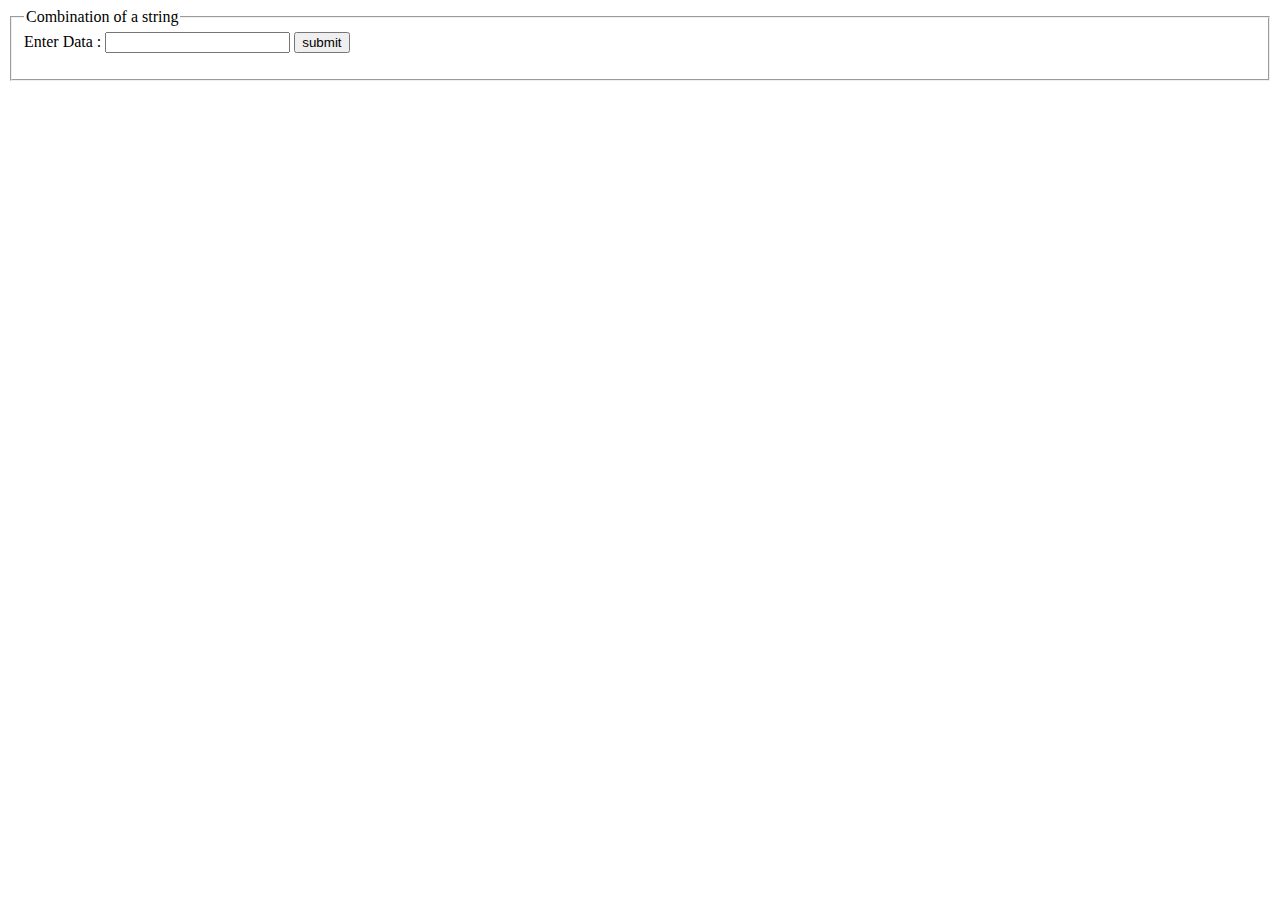
<file: combinationOfString/index.html>
<!DOCTYPE html>
<html lang="en">

<head>
    <meta charset="UTF-8">
    <meta name="viewport" content="width=device-width, initial-scale=1.0">
    <title>Document</title>
</head>

<body>
    <fieldset>
        <legend>Combination of a string</legend>
        <label>Enter Data : </label>
        <input type="text" id="value" required />
        <button onclick={combinationsOfString()}>submit</button>
        <ul id="combiList"></ul>
    </fieldset>
    <script src="./combiOfStr.js"></script>
</body>
</html>
</file>
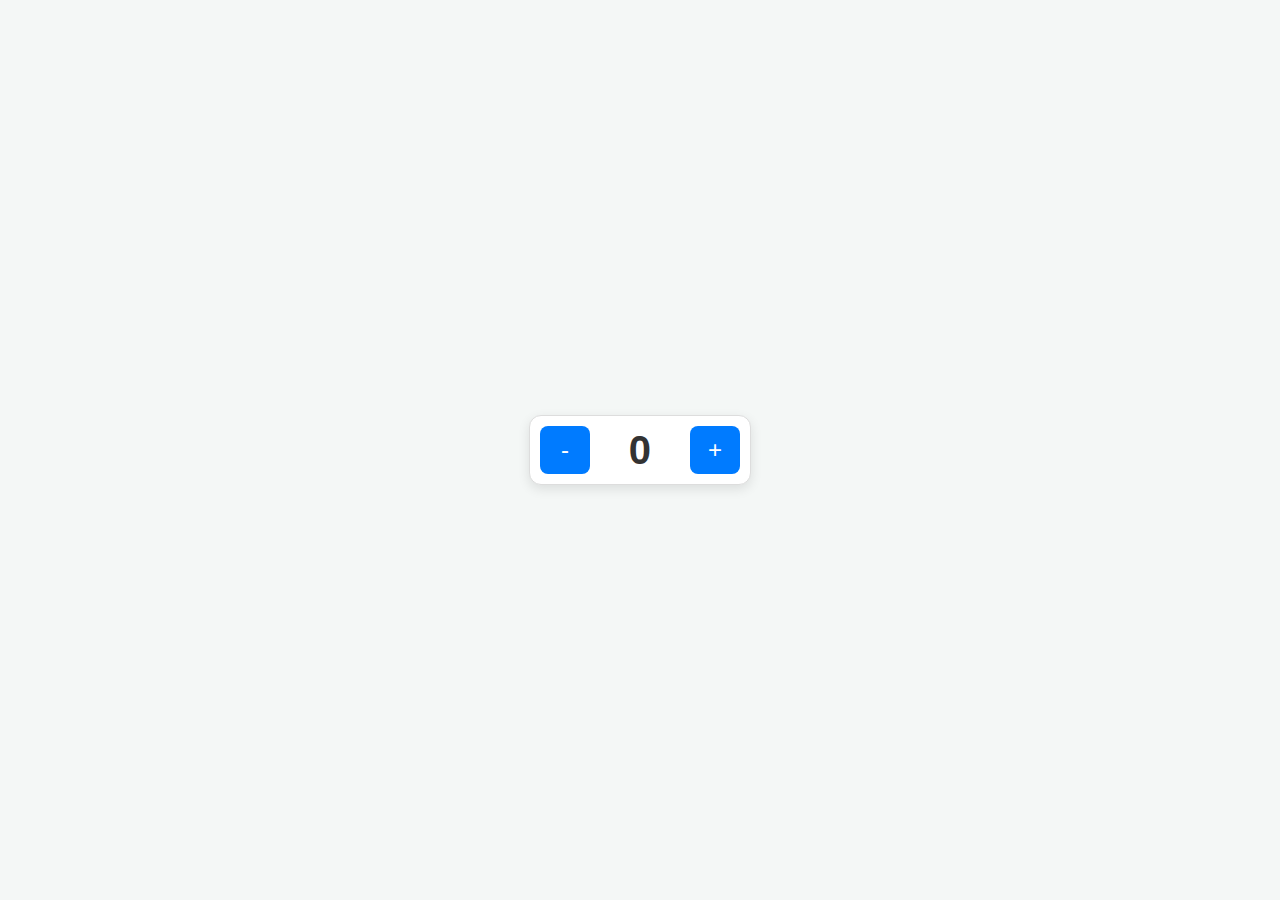
<file: counter/index.html>
<!DOCTYPE html>
<html lang="en">

<head>
    <meta charset="UTF-8">
    <meta name="viewport" content="width=device-width, initial-scale=1.0">
    <title>Document</title>
    <link rel="stylesheet" href="style.css">
</head>

<body>
    <div class="counter-container">
        <button id="decrement-btn" class="counter-btn">-</button>
        <span id="counter-display" class="counter-display">0</span>
        <button id="increment-btn" class="counter-btn">+</button>
    </div>
    <script src="app.js"></script>
</body>

</html>
</file>
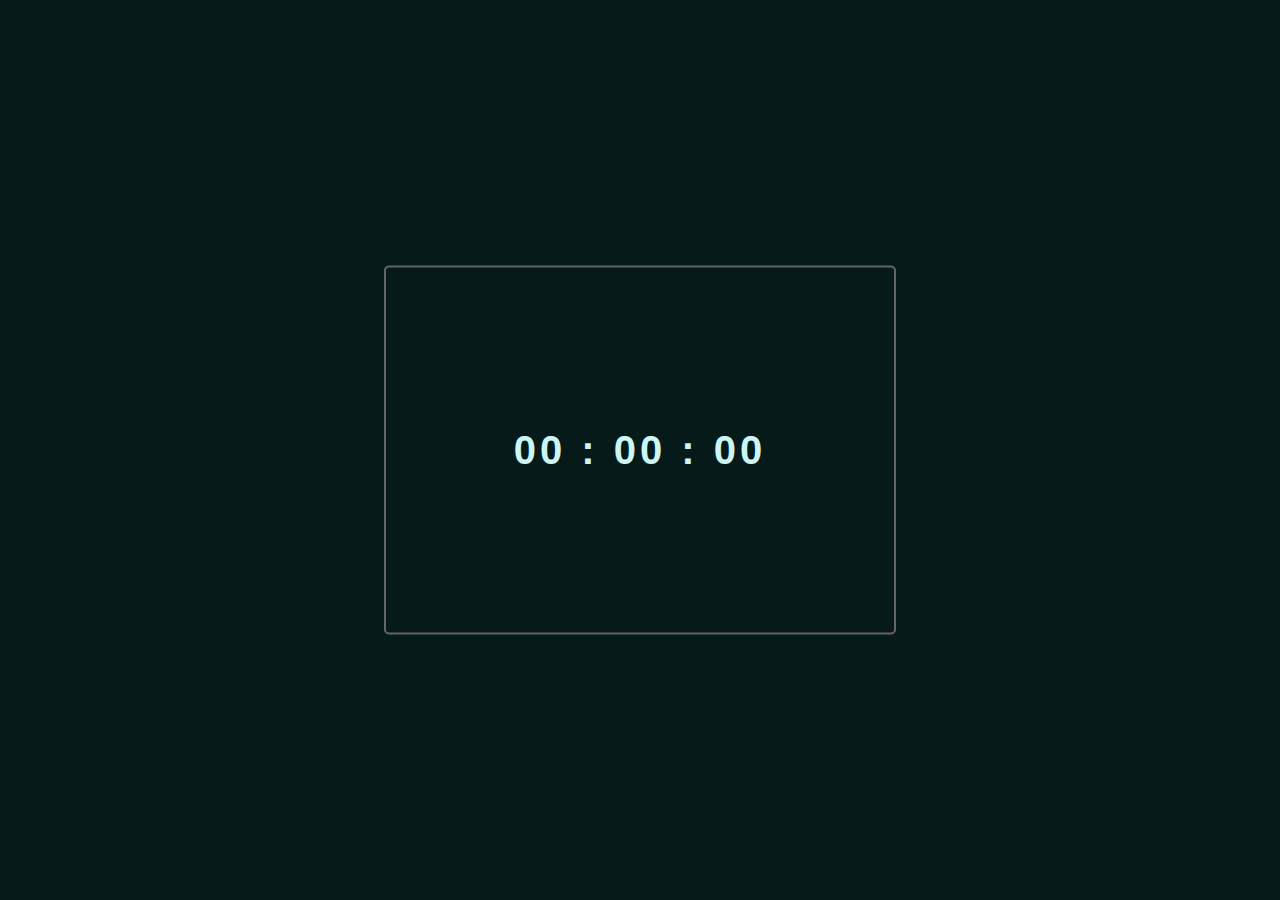
<file: digitalClock/index.html>
<!DOCTYPE html>
<html lang="en">

<head>
    <meta charset="UTF-8">
    <meta name="viewport" content="width=device-width, initial-scale=1.0">
    <title>Digital Clock</title>
    <link rel="stylesheet" href="style.css">
</head>

<body>
    <div id="main_container">
        <div id="clock-container">
            <div id="day">
                <span class="dayBefore"></span>
                <span class="today"></span>
                <span class="dayAfter"></span>
            </div>
            <div id="timer">
                <span id="hr">00</span> :
                <span id="min">00</span> :
                <span id="sec">00</span>
                <span id="moderat"></span>
            </div>
            <div id="month">
                <span class="monthBefore"></span>
                <span class="currMonth"></span>
                <span class="monthAfter"></span>
            </div>
        </div>
    </div>

    <script src="app.js"></script>
</body>

</html>
</file>
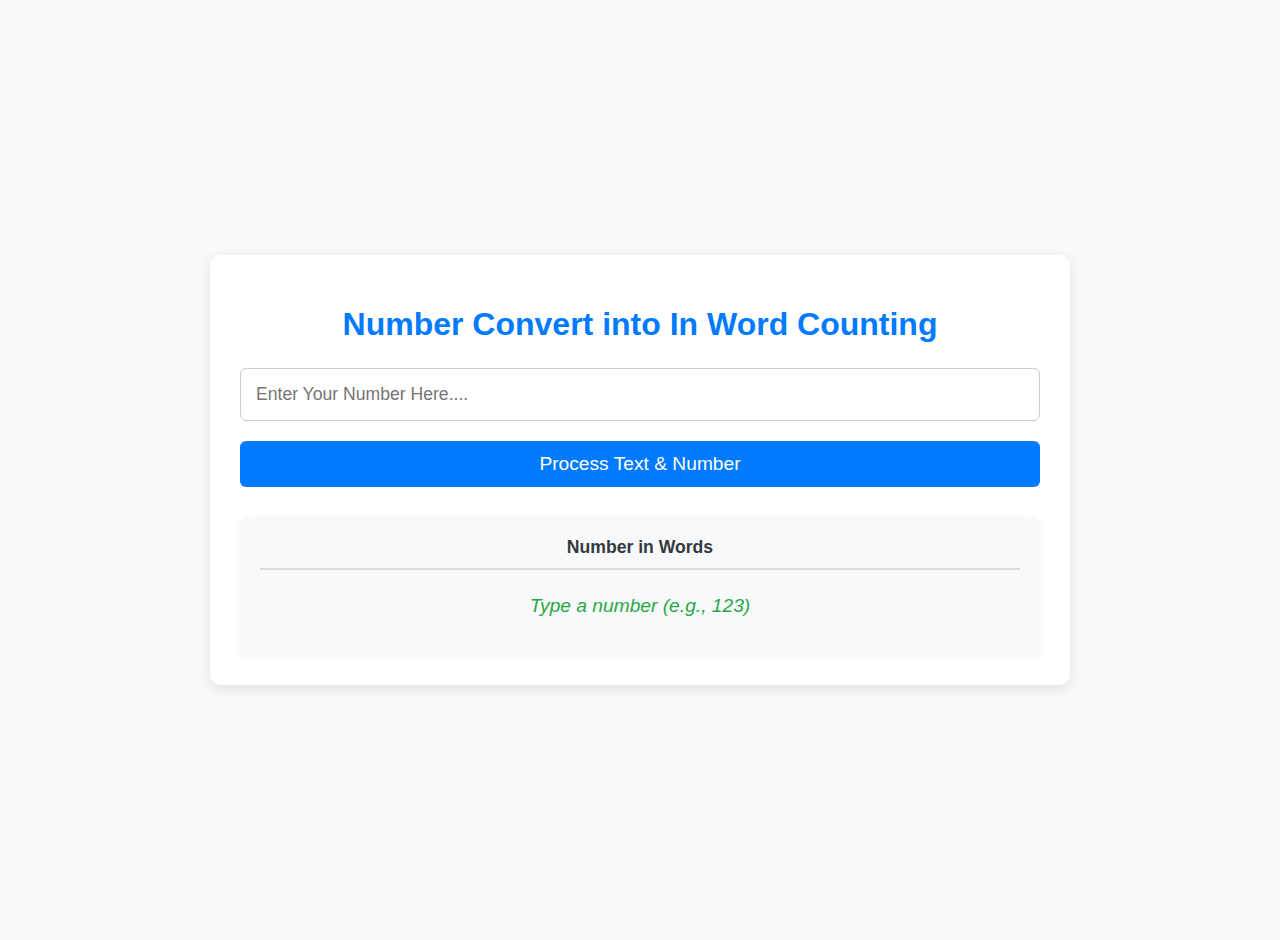
<file: inWordCounting/index.html>
<!DOCTYPE html>
<html lang="en">

<head>
    <meta charset="UTF-8">
    <meta name="viewport" content="width=device-width, initial-scale=1.0">
    <title>In word Counting</title>
    <link rel="stylesheet" href="style.css">
</head>

<body>
    <div id="main-container">
        <h1>Number Convert into In Word Counting</h1>
        <input id="textInput" type="text" placeholder="Enter Your Number Here...." required>


        <button id="processButton">Process Text & Number</button>

        <div class="results-grid" >

            <div class="result-box number-words w-100">
                <h2>Number in Words</h2>
                <div id="numberWordsDisplay" class="count-text">Type a number (e.g., 123)</div>
            </div>
        </div>
    </div>

    <script src="app.js"></script>
</body>

</html>
</file>
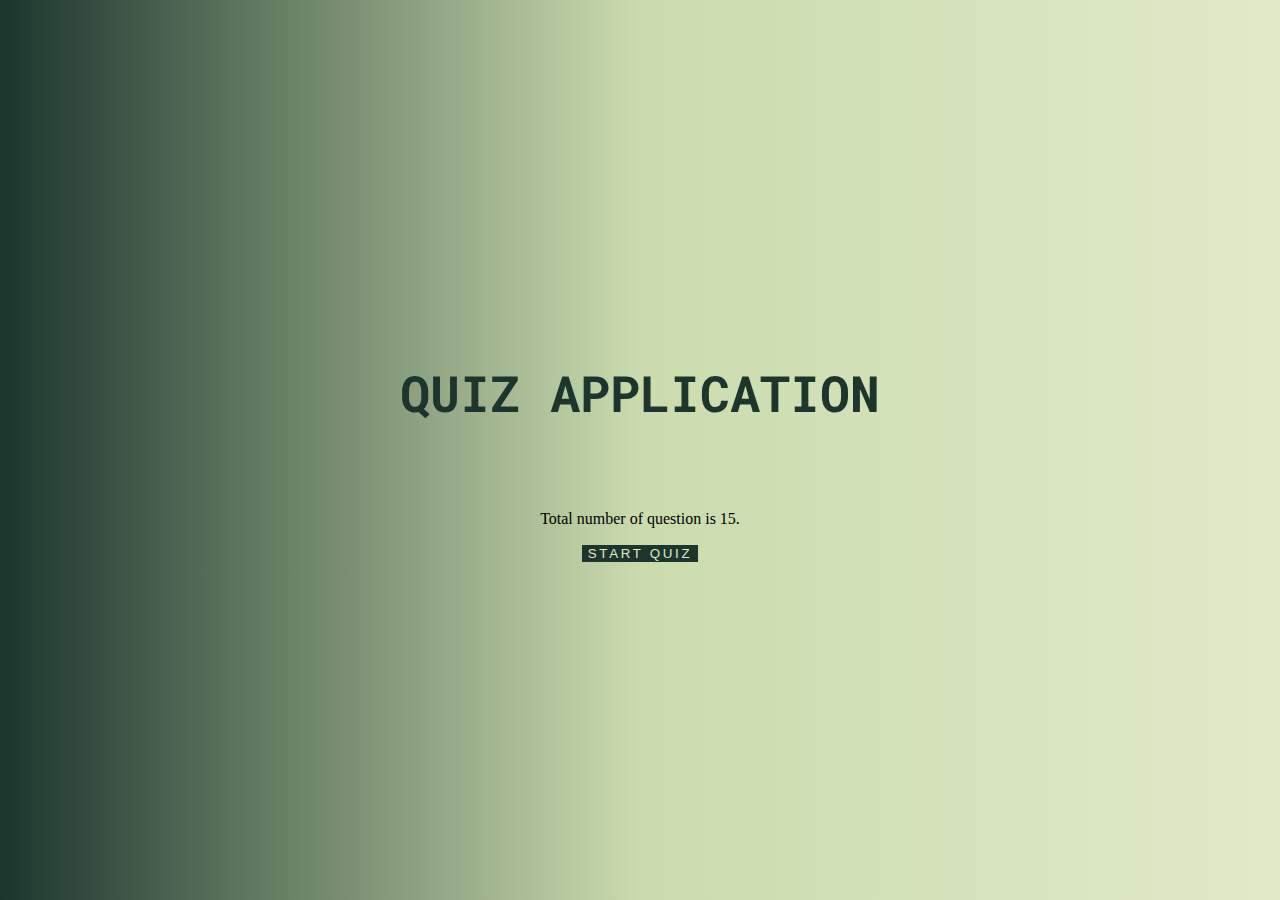
<file: quizApplication/index.html>
<!DOCTYPE html>
<html lang="en">

<head>
    <meta charset="UTF-8">
    <meta name="viewport" content="width=device-width, initial-scale=1.0">
    <title>Quiz App</title>
    <!-- ----------------------- bootstrap css CDN ------------------------ -->
    <link href="https://cdn.jsdelivr.net/npm/bootstrap@5.3.8/dist/css/bootstrap.min.css" rel="stylesheet"
        integrity="sha384-sRIl4kxILFvY47J16cr9ZwB07vP4J8+LH7qKQnuqkuIAvNWLzeN8tE5YBujZqJLB" crossorigin="anonymous">
    <!-- ----------------------------- Google Fonts------------------------ -->
    <link rel="preconnect" href="https://fonts.googleapis.com">
    <link rel="preconnect" href="https://fonts.gstatic.com" crossorigin>
    <link
        href="https://fonts.googleapis.com/css2?family=Bebas+Neue&family=Bungee&family=Roboto+Mono:ital,wght@0,100..700;1,100..700&display=swap"
        rel="stylesheet">
    <!-- ----------------------- Local CSS --------------------------------- -->
    <link href="style.css" rel="stylesheet" type="text/css">
</head>

<body>
    <div class="container-fluide">
        <!-- --------------------Start Container --------------------------- -->
        <div id="start_container" class="card w-50 mb-3 mx-auto my-0">
            <div class="card-body">
                <h5 class="card-title">Quiz Application</h5>
                <p class="card-text">Total number of question is 15.</p>
                <button id="startBtn" type="button" class="btn btn-success" onclick="startQuiz()">Start quiz</button>
            </div>
        </div>

        <!-- ------------------------- Question Container --------------------------- -->
        <div id="question_continer" class="card w-50 mb-3 mx-auto my-0" style="height: 620px;">
            <div class="card-img-top showQue">
                <div id="header">
                    <span id="queCounter">Question no 1 to 5 .</span>
                    <span id="clock">00:00</span>
                </div>
                <p id="que">01 : What is the capital of Pakistan?</p>
            </div>
            <div class="card-body options_container">
                <ul class="mt-5" id="optionUl"></ul>
                <button id="nextQueBtn" onclick="nextQuestion()">Next</button>
            </div>
        </div>

        <!-- ------------------------------Result Container -------------------------- -->
        <div id="result_container" class="card w-50 mb-3 mx-auto my-0 p-4 result">
            <div class="result_content">
                <div id="result_header">
                    <h1>QUIZ RESULT</h1>
                </div>
                <div id="result_box">
                    <table>
                        <tr>
                            <td>Total Question</td>
                            <td><span class="total-question">5</span></td>
                        </tr>
                        <tr>
                            <td>Attempt</td>
                            <td><span class="attempt-question">5</span></td>
                        </tr>
                        <tr>
                            <td>correct</td>
                            <td><span class="total-correct">5</span></td>
                        </tr>
                        <tr>
                            <td>Wrong</td>
                            <td><span class="total-wrong">3</span></td>
                        </tr>
                        <tr>
                            <td>percentage</td>
                            <td><span class="percentage">50.00%</span></td>
                        </tr>
                        <tr>
                            <td>Your Total Score</td>
                            <td><span class="attemptDiv">3/5</span></td>
                        </tr>
                    </table>
                </div>
                <button id="tryAgainBtn" class="btn btn-success mt-3 " onclick="startQuiz()">Try again</button>
                <button id="homeBtn" class="btn btn-success mt-3 " onclick="home()">home</button>
            </div>
        </div>
    </div>

    <!-- ---------------------------- bootstrap js CDN -------------------------------- -->
    <script src="https://cdn.jsdelivr.net/npm/@popperjs/core@2.11.8/dist/umd/popper.min.js"
        integrity="sha384-I7E8VVD/ismYTF4hNIPjVp/Zjvgyol6VFvRkX/vR+Vc4jQkC+hVqc2pM8ODewa9r"
        crossorigin="anonymous"></script>
    <script src="https://cdn.jsdelivr.net/npm/bootstrap@5.3.8/dist/js/bootstrap.min.js"
        integrity="sha384-G/EV+4j2dNv+tEPo3++6LCgdCROaejBqfUeNjuKAiuXbjrxilcCdDz6ZAVfHWe1Y"
        crossorigin="anonymous"></script>
    <!-- --------------------------------- Local js ----------------------------------- -->
    <script src="app.js"></script>
</body>

</html>
</file>
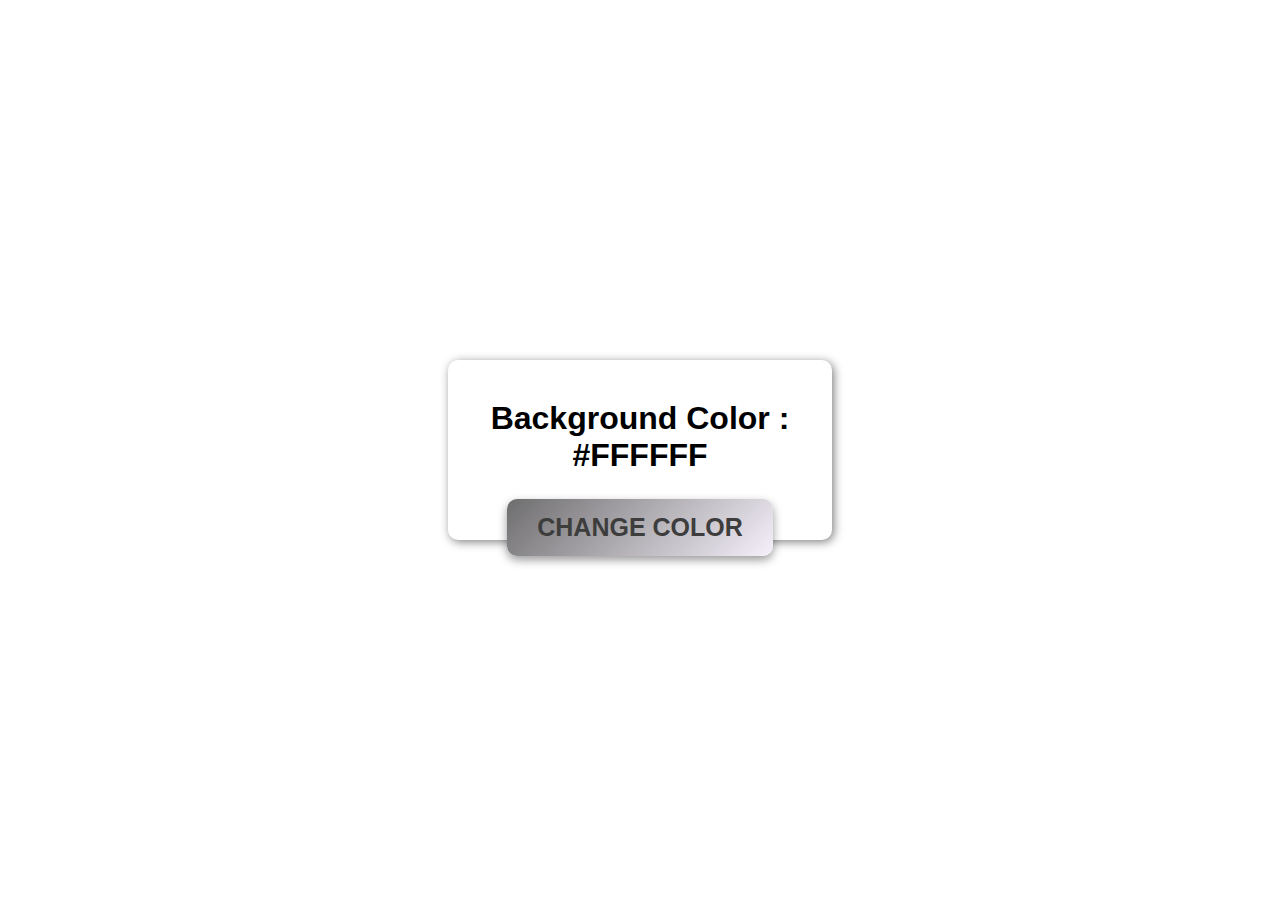
<file: randomColorChanger/index.html>
<!DOCTYPE html>
<html lang="en">

<head>
    <meta charset="UTF-8">
    <meta name="viewport" content="width=device-width, initial-scale=1.0">
    <title>Document</title>
    <link rel="stylesheet" href="style.css">
</head>

<body>
    <div id="container">
        <h1>Background Color : <span id="coloCode">#FFFFFF</span></h1>
        <button id="btn" onclick="handleColorChange()">Change Color</button>
    </div>
    <script src="app.js"></script>
</body>

</html>
</file>
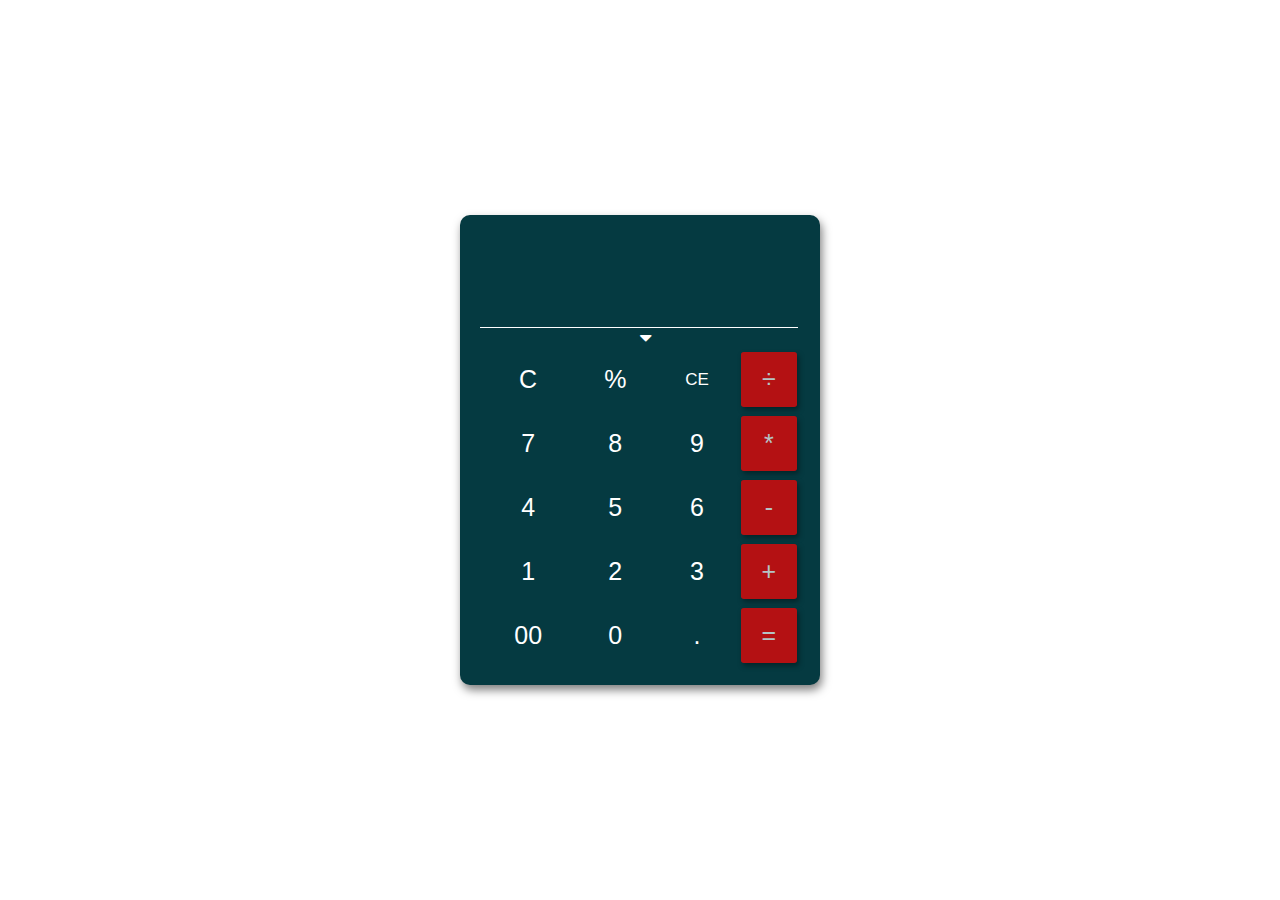
<file: simpleCalculator/index.html>
<!DOCTYPE html>
<html lang="en">
<head>
    <meta charset="UTF-8">
    <meta name="viewport" content="width=device-width, initial-scale=1.0">
    <title>calculator</title>
    <link href="style.css" type="text/css" rel="stylesheet">
    <link rel="stylesheet" href="https://cdnjs.cloudflare.com/ajax/libs/font-awesome/4.7.0/css/font-awesome.min.css">

</head>
<body>
    <div class="container">
        <div class="calc">
        <div id="currHistory"></div>
        <input type="text" id="resultBar"/>
        <div id="historyBtn" class="fa fa-caret-down" arial-hidden="true"></div>
        <table id="keyBoard">

            <tr>
                <td><button class="calcBtn" onclick="clearData()">C</button></td>
                <td><button class="calcBtn" onclick="getNumber('%')">%</button></td>
                <td><button class="calcBtn" onclick="cut()" style="font-size:17px;">CE</button></td>
                <td><button class="calcBtn red" onclick="getNumber('/')">&#247;</button></td>
            </tr>
            <tr>
                <td><button class="calcBtn" onclick="getNumber('7')">7</button></td>
                <td><button class="calcBtn" onclick="getNumber('8')">8</button></td>
                <td><button class="calcBtn" onclick="getNumber('9')">9</button></td>
                <td><button class="calcBtn red" onclick="getNumber('*')">*</button></td>
            </tr>
            <tr>
                <td><button class="calcBtn" onclick="getNumber('4')">4</button></td>
                <td><button class="calcBtn" onclick="getNumber('5')">5</button></td>
                <td><button class="calcBtn" onclick="getNumber('6')">6</button></td>
                <td><button class="calcBtn red" onclick="getNumber('-')">-</button></td>
            </tr>
            <tr>
                <td><button class="calcBtn" onclick="getNumber('1')">1</button></td>
                <td><button class="calcBtn" onclick="getNumber('2')">2</button></td>
                <td><button class="calcBtn" onclick="getNumber('3')">3</button></td>
                <td><button class="calcBtn red" onclick="getNumber('+')">+</button></td>
            </tr>   
            <tr>
                <td><button class="calcBtn" onclick="getNumber('00')">00</button></td>
                <td><button class="calcBtn" onclick="getNumber('0')">0</button></td>
                <td><button class="calcBtn" onclick="getNumber('.')">.</button></td>
                <td><button class="calcBtn red" onclick="result('=')">=</button></td>
            </tr>         

        </table>

        
        <div id="history">
            <div id="historyData">
                <ul id="historyList">
                </ul>
            </div>
            <div class="footerBtn">
                <div id="calcBtn" class="calcBtn">
                    <span class="fa fa-calculator" arial-hidden="true"></span>
                    <span class="BtnText">calculator</span>
                </div>
                <div id="clearBtn" class="clearBtn">
                    <span class="fa fa-trash" arial-hidden="true"></span>
                    <span class="BtnText">Delete</span>
                </div>
            </div>
        </div>
        </div>
    </div>
    
</body>
    <script src="jquery-3.4.1.min.js"></script>
    <script src="app.js"></script>
</html>
</file>
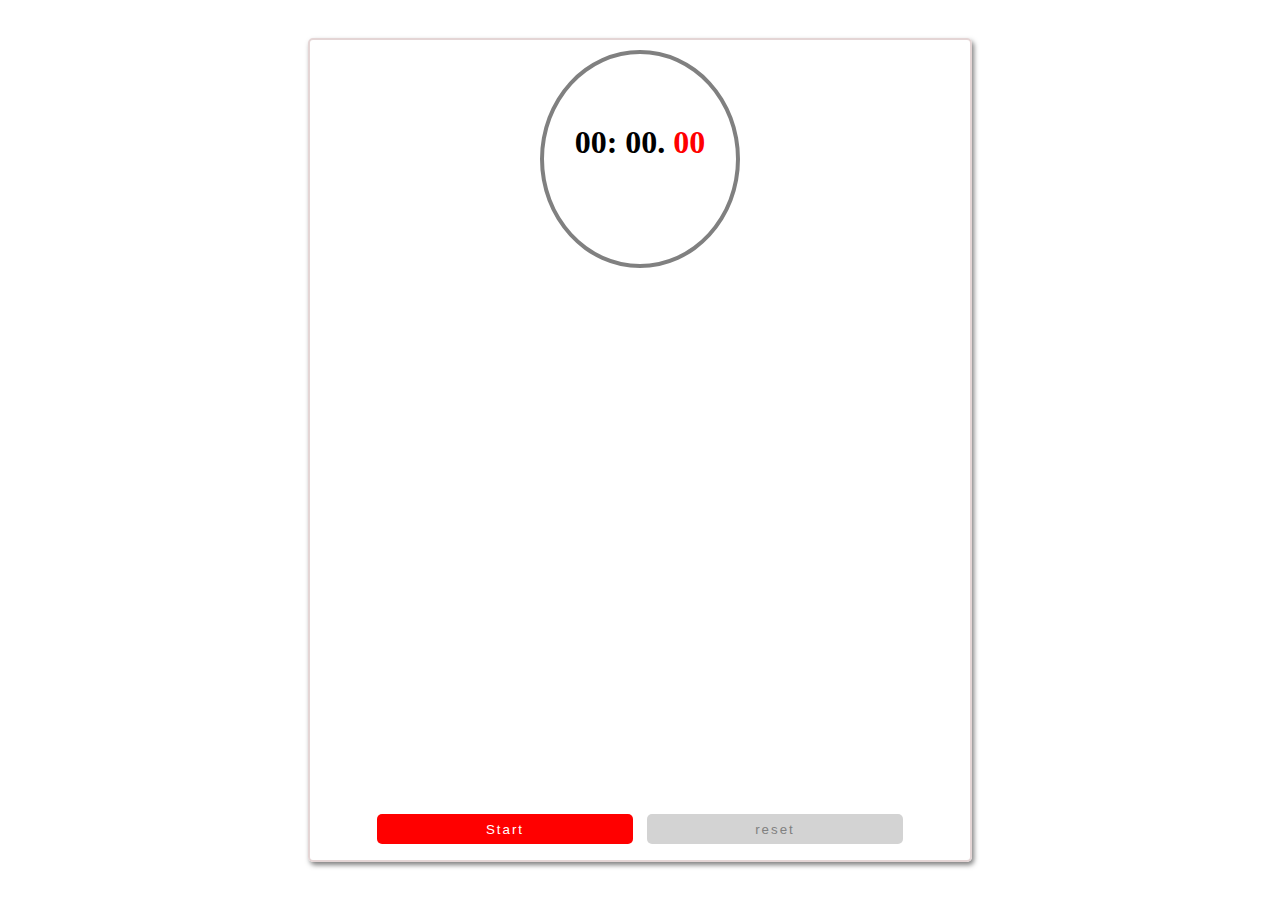
<file: stopWatch/index.html>
<!DOCTYPE html>
<html lang="en">

<head>
    <meta charset="UTF-8">
    <meta name="viewport" content="width=device-width, initial-scale=1.0">
    <title>stopWatch</title>
    <link href="style.css" type="text/css" rel="stylesheet" />
</head>

<body>
    <div class="container">
        <h1 class="screen">
            <span id="min">00</span>:
            <span id="sec">00</span>.
            <span id="milliSec" style="color:red">00</span>
        </h1>
        <div class="lap">
            <ul id="lapList">
            </ul>
        </div>
        <div id="btn_pair1">
            <button id="startStop" class="start" onclick="stopwatch()">Start</button>
            <button id="resetLap" class="reset" onclick="resetLap()">reset</button>
        </div>
    </div>
    <script src="app.js"></script>
</body>

</html>
</file>
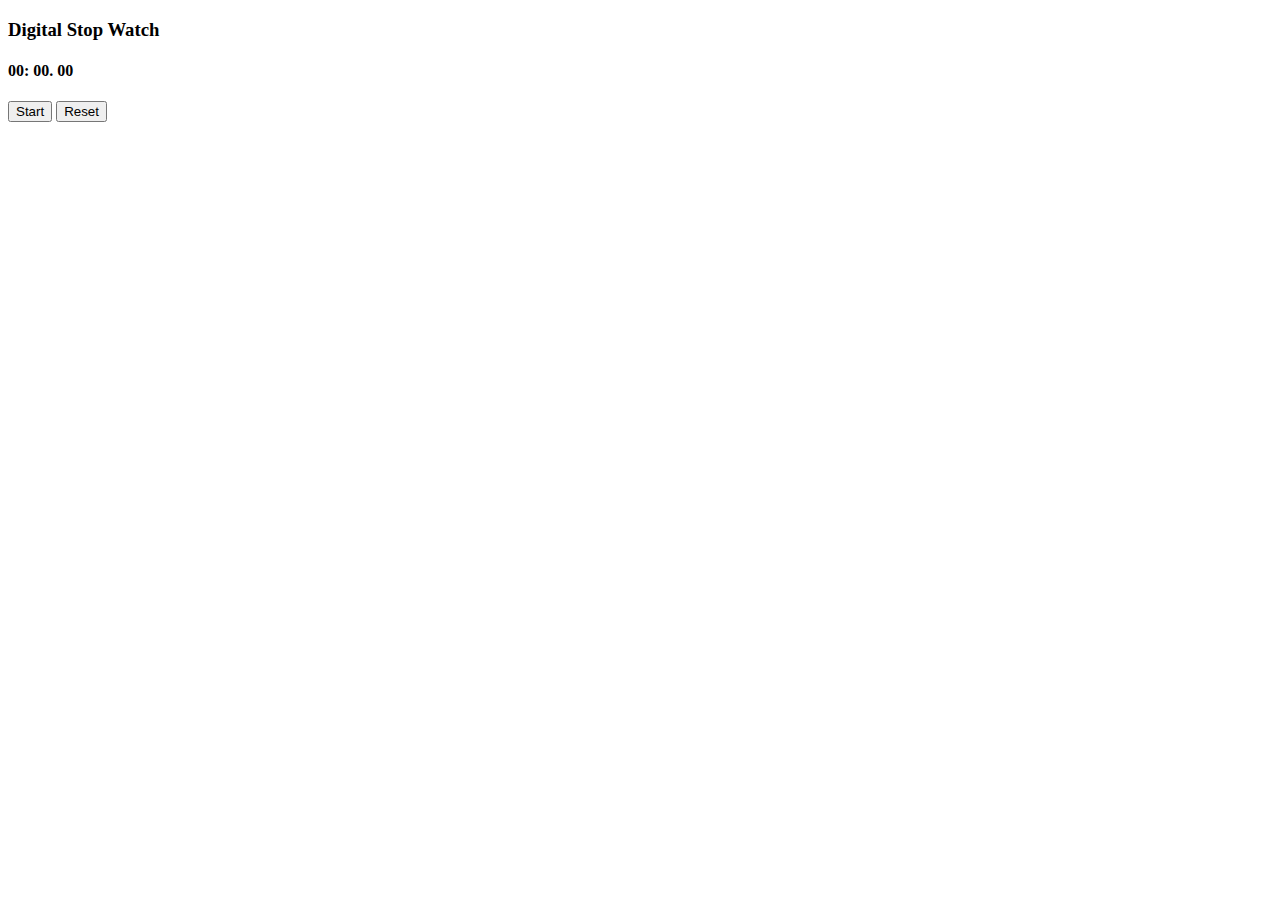
<file: task#02/index.html>
<!DOCTYPE html>
<html lang="en">
<head>
    <meta charset="UTF-8">
    <meta name="viewport" content="width=device-width, initial-scale=1.0">
    <title>Task#02</title>
</head>
<body>
    <div>
        <h3>Digital Stop Watch</h3>
        <h4 id="stopWatch">
            <span id="min">00</span>:
            <span id="sec">00</span>.
            <span id="mil">00</span>
        </h4>
        <button id="startstop" onclick="startStop()">Start</button>
        <button id="resetlap" onclick="resetLap()">Reset</button>
        <ul id="labVal"></ul>
    </div>
    <script src="./app.js"></script>
</body>
</html>
</file>
<file: digitalClock/style.css>
* {
    margin: 0;
    padding: 0;
    box-sizing: border-box;
}

#main_container {
    background-color: #051A19;
    width: 100%;
    height: 100vh;
}

#clock-container {
    font-family: 'Franklin Gothic Medium', 'Arial Narrow', Arial, sans-serif;
    border: 2px solid rgb(102, 101, 101);
    /* box-shadow: 2px 5px 10px black; */
    border-radius: 5px;
    width: 40%;
    text-align: center;
    position: relative;
    top: 50%;
    left: 50%;
    transform: translate(-50%, -50%);
    padding: 20px;
    /* color: #fff; */
}

#timer {
    font-size: 40px;
    font-weight: bolder;
    color: #CCF5F4;
    letter-spacing: 0.1em;
}

#day,
#month {
    font-size: 40px;
    padding: 30px;
}

.dayBefore {
    background: linear-gradient(to right, #0F4E4C, #047a78);
    /* left to right gradient */
    -webkit-background-clip: text;
    /* for Safari and Chrome */
    -webkit-text-fill-color: transparent;
}

.today {
    color: #85b7b6;
    font-size: 70px;
    letter-spacing: 0.1em;
    font-weight: bolder;
    margin: 10px;
    padding: 5px;
}

.dayAfter {
    background: linear-gradient(to right, #047a78, #0F4E4C);
    /* left to right gradient */
    -webkit-background-clip: text;
    /* for Safari and Chrome */
    -webkit-text-fill-color: transparent;
}

.monthBefore {
    background: linear-gradient(to right, #0F4E4C, #047a78);
    /* left to right gradient */
    -webkit-background-clip: text;
    /* for Safari and Chrome */
    -webkit-text-fill-color: transparent;
}

.currMonth {
    color: #85b7b6;
    font-size: 70px;
    letter-spacing: 0.1em;
    font-weight: bolder;
    margin: 10px;
    padding: 5px;
}

.monthAfter {
    background: linear-gradient(to right, #047a78, #0F4E4C);
    /* left to right gradient */
    -webkit-background-clip: text;
    /* for Safari and Chrome */
    -webkit-text-fill-color: transparent;
}
</file>
<file: inWordCounting/style.css>
body {
    font-family: 'Segoe UI', Tahoma, Geneva, Verdana, sans-serif;
    background-color: #f8f9fa;
    display: flex;
    justify-content: center;
    align-items: center;
    min-height: 100vh;
    margin: 0;
    padding: 20px;
}

#main-container {
    width: 100%;
    max-width: 800px;
    background: white;
    padding: 30px;
    border-radius: 10px;
    box-shadow: 0 4px 12px rgba(0, 0, 0, 0.1);
}

h1 {
    color: #007bff;
    text-align: center;
    margin-bottom: 25px;
}

/* --- Text input Style --- */
#textInput {
    width: 96%;
    padding: 15px;
    margin-bottom: 20px;
    border: 1px solid #ccc;
    border-radius: 6px;
    font-size: 1.1em;
    color: #343a40;
    resize: vertical;
    transition: border-color 0.3s, box-shadow 0.3s;
}

#textInput:focus {
    outline: none;
    border-color: #007bff;
    box-shadow: 0 0 5px rgba(0, 123, 255, 0.5);
}

/* --- Button Style --- */
#processButton {
    display: block;
    width: 100%;
    padding: 12px;
    background-color: #007bff;
    color: white;
    border: none;
    border-radius: 6px;
    font-size: 1.2em;
    cursor: pointer;
    transition: background-color 0.3s, transform 0.1s;
    margin-bottom: 30px;
}

#processButton:hover {
    background-color: #0056b3;
}

#processButton:active {
    transform: translateY(1px);
}

/* --- Results Style --- */
.result-box {
    background-color: #f8f9fa;
    padding: 20px;
    border-radius: 10px;
    box-shadow: 0 2px 6px rgba(0, 0, 0, 0.05);
    text-align: center;
}

.result-box h2 {
    font-size: 1.1em;
    color: #343a40;
    margin-top: 0;
    border-bottom: 2px solid #ddd;
    padding-bottom: 10px;
}

.count-number {
    font-size: 3em;
    font-weight: bold;
    color: #007bff;
}

.count-text {
    font-size: 1.2em;
    font-style: italic;
    color: #28a745;
    word-wrap: break-word;
    min-height: 40px;
    padding-top: 10px;
}

.word-count .count-number {
    color: #28a745;
}
</file>
<file: quizApplication/style.css>
body {
    background: #2A7B9B;
    background: linear-gradient(90deg, #1C352D 0%, #CADCAE 50%, #E1E9C9 100%);
}

#start_container {
    display: block;
    text-align: center;
    margin-top: 40vh !important;
}

.card-title {
    font-family: "Roboto Mono", monospace;
    font-size: 50px;
    text-transform: uppercase;
    font-optical-sizing: auto;
    font-weight: bolder;
    font-style: normal;
    color: #1C352D;
}

#startBtn,
#nextQueBtn,
#tryAgainBtn,
#homeBtn {
    border: none;
    background-color: #1C352D;
    color: #E1E9C9;
    text-transform: uppercase;
    letter-spacing: 0.2em;
    transition: 0.2s all;
}

#startBtn:hover,
#nextQueBtn:hover,
#tryAgainBtn:hover,
#homeBtn:hover {
    background-color: #2b4d42;
}

#question_continer {
    display: none;
    margin-top: 10vh !important;
}

.showQue {
    background-color: #1C352D;
    color: #fff;
    height: 250px;
    width: 100%;
    border-bottom-right-radius: 40px;
    border-bottom-left-radius: 40px;
}

.showQue #header {
    display: flex;
    justify-content: space-between;
    font-size: 25px;
    padding: 10px;
    color: #E1E9C9;
}

.showQue #que {
    padding: 10px;
    text-align: center;
    font-size: 30px;
    color: #E1E9C9;
}

#question_continer .options_container {
    width: 100%;
    position: absolute;
    top: 20%;
}

.options_container ul>li {
    list-style: none;
    width: 100%;
    background-image: radial-gradient(#FFF, #E1E9C9);
    color: #797E85;
    height: 70px;
    border-radius: 15px;
    margin: 5px auto;
}

.options_container ul>li:hover {
    cursor: pointer;
    background-image: radial-gradient(#1C352D);
    border: 1px solid #fff;
    color: #E1E9C9;
}

.selected {
    background-image: radial-gradient(#1C352D) !important;
    border: 1px solid #fff;
    color: #fff !important;
}

#nextQueBtn {
    float: right;
    padding: 10px;
    border-radius: 5px;
}

#result_container {
    display: none;
    text-align: center;
    margin-top: 10vh !important;
}

#result_header {
    width: 100%;
    height: 50px;
    border-bottom: 2px solid rgba(0, 0, 0, 0.3);
    text-align: center;
    color: rgb(14, 70, 70);
    letter-spacing: 2px;
}

#result_box {
    width: 100%;
    height: 350px;
    border-bottom: 2px solid rgba(0, 0, 0, 0.3);
}

#result_box table {
    width: 80%;
    height: 300px;
    border-collapse: collapse;
    margin: 30px 60px;
}

#result_box table td {
    border: 1px solid #cccccc;
    padding: 8px 15px;
    font-weight: bold;
    color: #000000;
    width: 40%;
    text-align: left;
}

/* Media curies handling */
/* Smartphones */
@media only screen and (max-width: 500px) {

    /* ---- Start Container ---- */
    #start_container {
        margin-top: 25vh !important;
        width: 80% !important;
    }

    .card-title {
        font-size: 30px;
    }

    /* ------- Question Container ----- */
    #question_continer {
        width: 90% !important;
    }

    .showQue #header {
        font-size: 20px;
        padding: 3px;
    }

    .showQue #que {
        padding: 10px;
        font-size: 20px;
        margin-top: 20px;
    }

    /* ---------- Result Container ------ */
    #result_container {
        width: 90% !important;
    }

    #result_box table {
        width: 90%;
        margin: 30px auto;
    }

}

/* Tablet */
@media(min-width: 501px) and (max-width: 768px) {

      /* ---- Start Container ---- */
    #start_container {
        width: 60% !important;
    }

    .card-title {
        font-size: 40px;
    }

    /* ------- Question Container ----- */
    #question_continer {
        width: 80% !important;
    }

    .showQue #header {
        font-size: 30px;
        padding: 5px;
    }

    .showQue #que {
        padding: 15px;
        margin-top: 20px;
    }

    /* ---------- Result Container ------ */
    #result_container {
        width: 90% !important;
    }

    #result_box table {
        width: 90%;
        margin: 30px auto;
    }
}

/* Normal */
/* @media(min-width: 769px) and (max-width: 1200px) {} */

/* Widescreen */
/* @media(min-width: 1201px) {} */

/* Landscape */
/* @media(max-height: 500px) {} */
</file>
<file: randomColorChanger/style.css>
* {
    margin: 0;
    padding: 0;
    box-sizing: border-box;
    font-family: 'Gill Sans', 'Gill Sans MT', Calibri, 'Trebuchet MS', sans-serif;
}

#container {
    width: 30%;
    height: 180px;
    position: absolute;
    top: 50%;
    left: 50%;
    transform: translate(-50%, -50%);
    padding: 30px;
    text-align: center;
    box-shadow: 2px 2px 10px rgba(0, 0, 0, 0.5);
    border-radius: 10px;
    background-color: #ffffff;
}

#container h1 {
    padding: 10px;
}

#container button {
    background: linear-gradient(135deg, #6e6d6e, #f5f0fa);
    border: none;
    color: rgb(61, 61, 61);
    padding: 14px 30px;
    margin-top: 15px;
    border-radius: 10px;
    font-size: 25px;
    text-transform: uppercase;
    font-weight: 600;
    cursor: pointer;
    transition: all 0.3s ease;
    box-shadow: 0 4px 10px rgba(0, 0, 0, 0.4);
}

#container button:hover {
    transform: translateY(-4px);
    box-shadow: 0 6px 18px rgba(0, 0, 0, 0.6);
    background: linear-gradient(135deg, #f5f0fa, #6e6d6e);
}

#container button:active {
    transform: translateY(0);
    box-shadow: 0 3px 8px rgba(124, 58, 237, 0.4);
}
</file>
<file: simpleCalculator/style.css>
body {
    margin: 0;
    padding: 0;
}

.container .calc {
    width: 320px;
    height: 430px;
    background-color: rgb(5, 58, 65);
    padding: 20px;
    border-radius: 10px;
    box-shadow: 2px 5px 10px rgba(0, 0, 0, 0.5);
    position: absolute;
    top: 50%;
    left: 50%;
    transform: translate(-50%, -50%);
}

#currHistory {
    margin: 0px;
    padding: 0px;
    height: 30px;
    text-align: right;
    color: white;
    opacity: .7;
    font-size: 20px;
}

.container .calc input {
    border: none;
    text-align: right;
    color: white;
    width: 98%;
    height: 60px;
    font-size: 30px;
    bottom: 0;
    outline: none;
    background-color: rgb(5, 58, 65);
    border-bottom: 1px solid;
}

#historyBtn {
    margin-left: 50%;
    color: white;
    font-size: 20px;
    cursor: pointer;
    transition: all .5s;
}

#history {
    display: none;
    width: 100%;
    height: 300px;
}

#history .footerBtn {
    width: 90%;
    position: absolute;
    bottom: 0%;
    border-top: 1px solid lightblue;
}

#history .footerBtn .clearBtn,
.calcBtn {
    text-align: center;
    padding: 3px;
    width: 47%;
    height: 40px;
    margin-bottom: 5px;
    display: inline-block;
    cursor: pointer;
}

#history .footerBtn .clearBtn span,
.calcBtn span {
    display: block;
}

.clearBtn span:nth-child(1) {
    color: rgb(255, 80, 80);
    font-size: 20px;
}

.calcBtn span:nth-child(1) {
    color: rgb(255, 80, 80);
    font-size: 20px;
}

#history .footerBtn .BtnText {
    letter-spacing: 2px;
    color: white;
}

#history .footerBtn .calcBtn:hover,
.clearBtn:hover {
    opacity: .4;
}

/*--------------------------------- keyboard Btn------------------------------------- */
.container .calc table {
    width: 100%;
}

.container .calc table .calcBtn {
    border: none;
    width: 100%;
    height: 55px;
    outline: none;
    background-color: rgb(5, 58, 65);
    color: white;
    font-size: 25px;
    text-align: center;
    cursor: pointer;

}

.container .calc table .red {
    background-color: red;
    box-shadow: 2px 3px 5px rgba(0, 0, 0, 0.5);
    opacity: 0.7;
    border-radius: 5%;
}

.container .calc table .calcBtn:hover {
    background-color: rgb(2, 53, 59);
    border-radius: 5%;
}

.container .calc table .red:hover {
    background-color: rgb(141, 4, 4);
}

/*--------------------- history data ----------------------*/
#history {
    height: 300px;
    width: 330px;
    overflow: auto;
}

#history #historyData {
    width: 100%;
    margin: 0;
}

#history #historyData ul {
    width: 86%;
}

#historyData ul li {
    list-style-type: none;
    margin-left: 0px;
    width: 100%;
    line-height: 30px;
    font-size: 20px;
    color: white;
    text-align: right;
    padding: 4px;
    left: -30px;
    box-sizing: border-box;
    border-top: 1px solid rgba(255, 255, 255, .1);
    border-bottom: 1px solid black;
    transition: .4s;
}

/* Media curies handling */
/* Smartphones */
/* @media only screen and (max-width: 500px) {} */

/* Tablet */
/* @media(min-width: 501px) and (max-width: 768px) {} */

/* Normal */
/* @media(min-width: 769px) and (max-width: 1200px) {} */

/* Widescreen */
/* @media(min-width: 1201px) {} */

/* Landscape */
/* @media(max-height: 500px) {} */
</file>
<file: stopWatch/style.css>
body {
        margin: 0;
        padding: 0;
    }

    .container {
        border: 2px solid rgb(228, 213, 213);
        border-radius: 5px;
        width: 50%;
        height: 800px;
        margin: 0px auto;
        position: absolute;
        top: 50%;
        left: 50%;
        transform: translate(-50%, -50%);
        padding: 10px;
        text-align: center;
        box-shadow: 2px 3px 5px rgba(0, 0, 0, 0.5);
    }

    .screen {
        border: 4px solid gray;
        margin: 0px auto;
        padding-top: 70px;
        width: 30%;
        height: 140px;
        border-radius: 100%;
    }

    .lap {
        width: 100%;
        height: 500px;
        margin-top: 10px;
    }

    .lap #lapList {
        width: 85%;
        height: 180px;
        overflow: auto;
    }

    .lap #lapList li {
        width: 98%;
        height: 25px;
        list-style-type: decimal-leading-zero;
    }

    .lap #lapList li span {
        float: right;
        opacity: 0.5;
    }

    #btn_pair1 {
        width: 100%;
        height: 60px;
        margin-top: 10px;
    }

    #btn_pair1 button {
        margin: 5px;
        width: 40%;
        height: 30px;
        margin-top: 20px;
        border-radius: 5px;
        border: none;
        cursor: pointer;
        outline: none;
        letter-spacing: 2px;
    }

    #btn_pair1 .start {
        background-color: red;
        color: white;
    }

    #btn_pair1 .reset {
        background-color: lightgray;
        color: gray;
    }

    #btn_pair1 .reset2 {
        background-color: rgb(226, 171, 171);
        color: red;
    }

    /* ------------------------------------ Media curies handling -------------------------------*/
    /* Smartphones */
    @media only screen and (max-width: 500px) {

        .container {
            margin: 0;
            border: none;
            border-radius: none;
            box-shadow: none;
            width: 100%;
            height: 620px;
        }

        .screen {
            width: 60%;
        }

        .screen span {
            font-size: 30px;
        }

        #btn_pair1 {
            width: 95%;
            height: 60px;
            position: absolute;
            bottom: 0%;
            margin-bottom: 6px;
        }

        .lap {
            width: 100%;
            height: 300px;
            margin-top: 30px;
        }

        .lap #lapList {
            width: 85%;
            height: 280px;
        }

        .lap #lapList li {
            padding: 3px;
            font-size: 20px;
            width: 96%;
            height: 40px;
        }

    }

    /* Tablet */
    @media(min-width: 501px) and (max-width: 768px) {
        .container {
            width: 90%;
        }
    }

    /* Normal */
    /* @media(min-width: 769px) and (max-width: 1200px) {} */

    /* Widescreen */
    /* @media(min-width: 1201px) {} */

    /* Landscape */
    /* @media(max-height: 500px) {} */
</file>
<file: counter/style.css>
/* Basic Reset and Body Styling */
body {
    display: flex;
    justify-content: center;
    align-items: center;
    min-height: 100vh;
    margin: 0;
    background-color: #f4f7f6;
    font-family: 'Arial', sans-serif;
}

/* The Main Counter Container */
.counter-container {
    display: flex;
    align-items: center;
    border: 1px solid #ddd;
    border-radius: 12px;
    box-shadow: 0 4px 12px rgba(0, 0, 0, 0.1);
    background-color: #ffffff;
    padding: 10px;
}

/* The Counter Display */
.counter-display {
    font-size: 2.5em;
    font-weight: bold;
    color: #333333;
    padding: 0 20px;
    min-width: 60px;
    text-align: center;
    user-select: none;
}

/* The Counter Buttons */
.counter-btn {
    background-color: #007bff;
    color: white;
    border: none;
    border-radius: 8px;
    padding: 10px 18px;
    font-size: 1.5em;
    cursor: pointer;
    transition: background-color 0.2s, transform 0.1s;
    min-width: 50px;
}

/* Button Hover Effect */
.counter-btn:hover {
    background-color: #0056b3;
}

/* Button Active/Click Effect */
.counter-btn:active {
    background-color: #004085;
    transform: scale(0.98);
}
</file>
